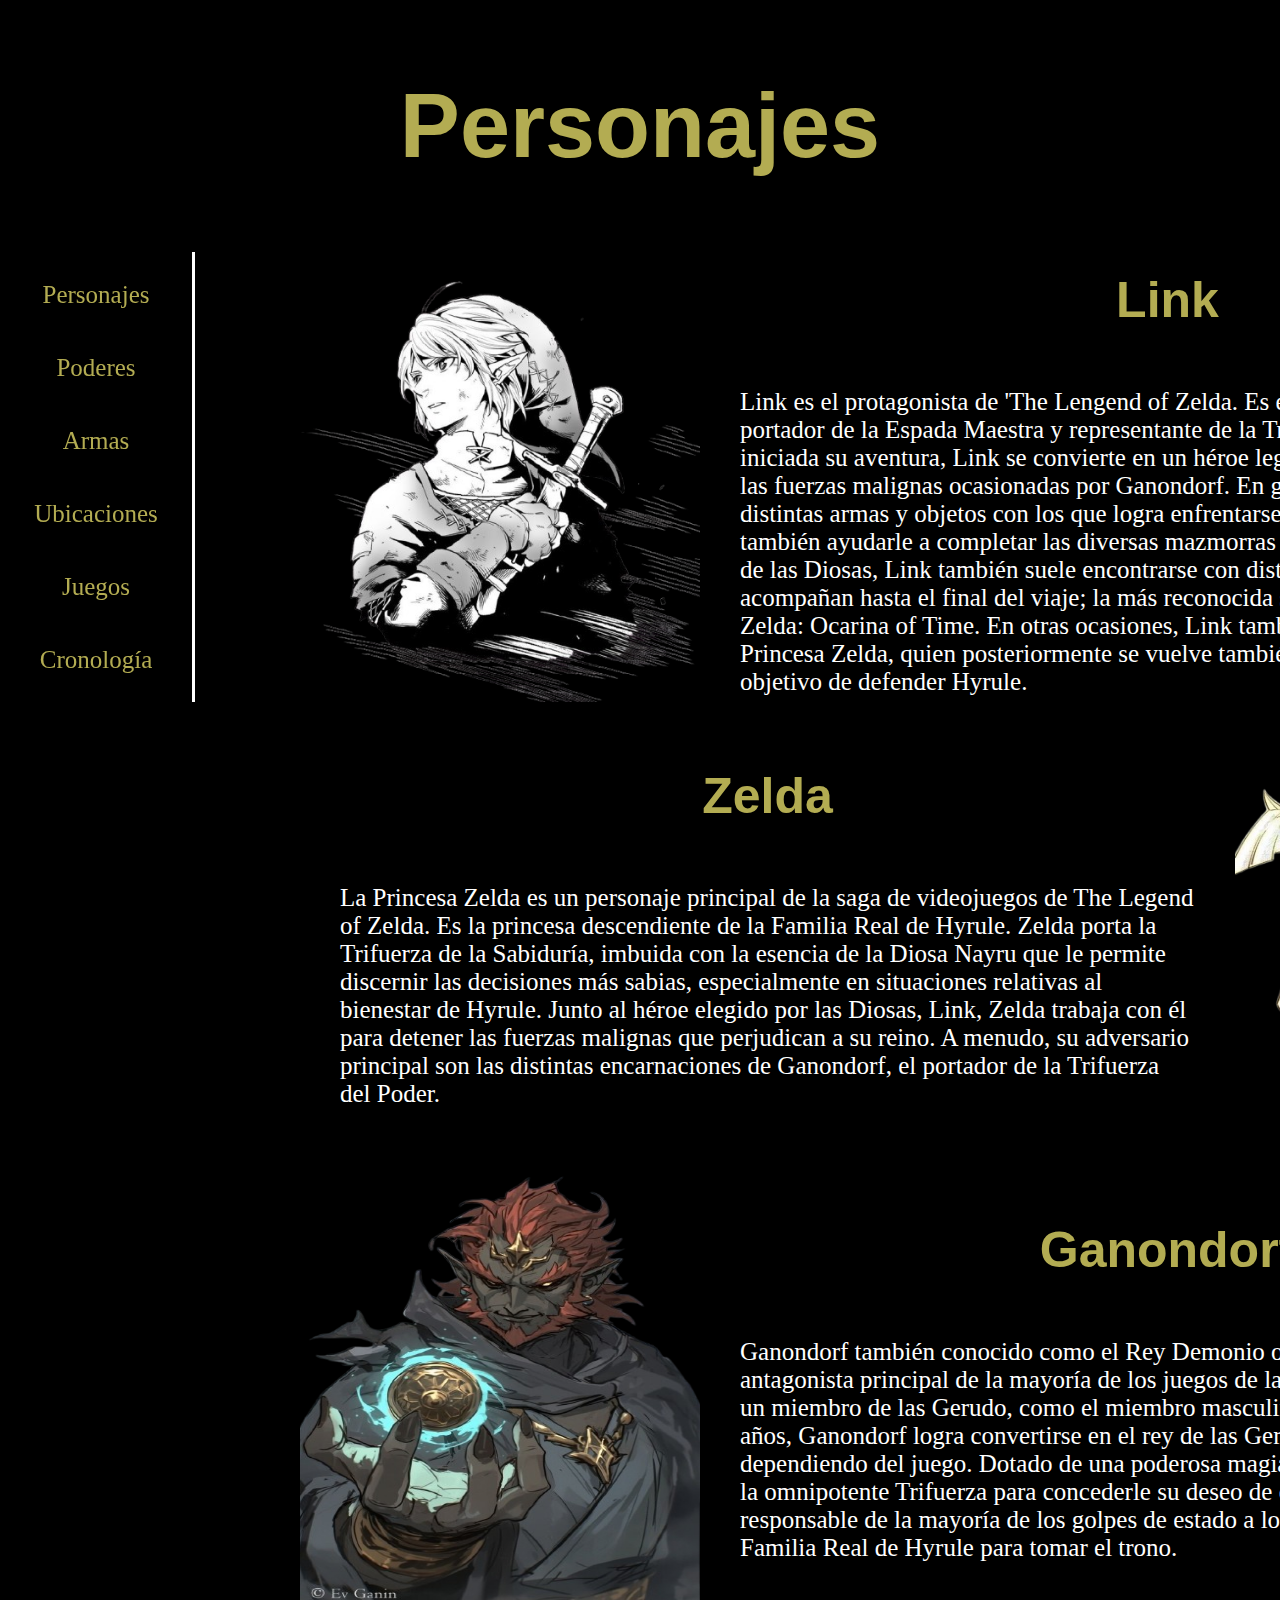
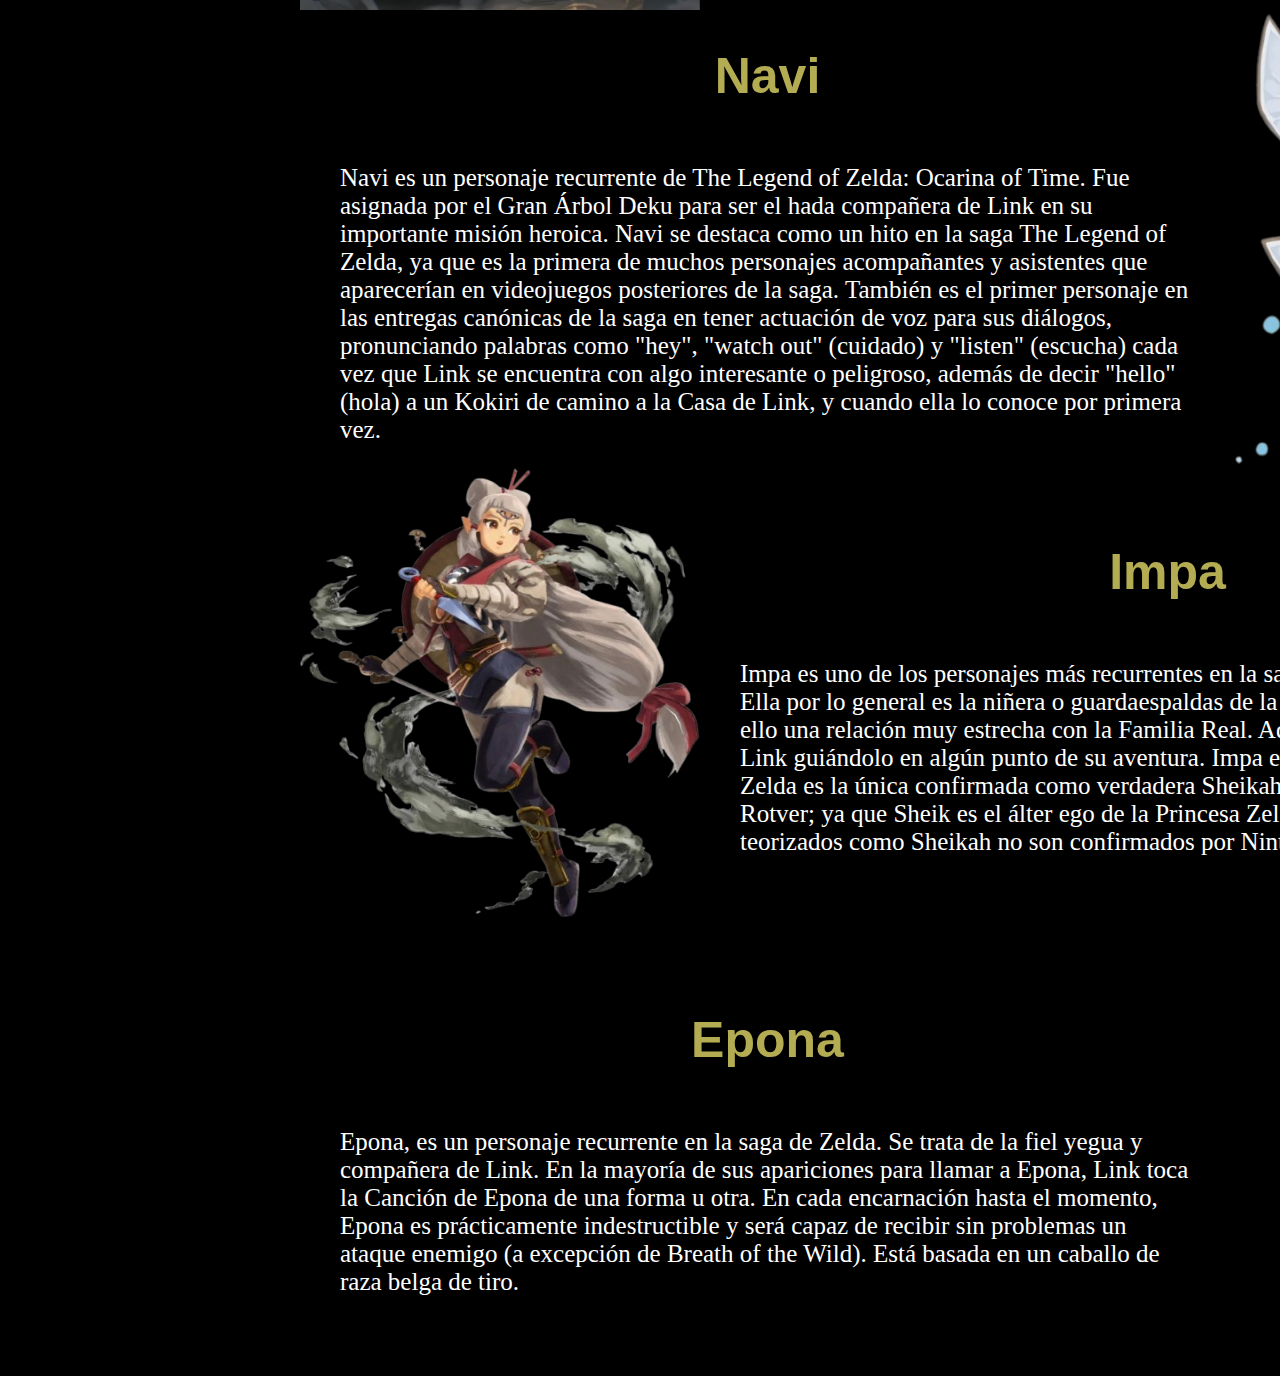
<file: Personajes/personajes.html>
<!DOCTYPE html>
<html>
    <head>
        <title>The Lengend of Zelda</title>
        <meta charset="UTF-8">
        <link rel="stylesheet" href="personajes.css" type="text/css">
        <link href="https://fonts.cdnfonts.com/css/the-wild-breath-of-zelda" rel="stylesheet">
    </head>
    <body>
        <!-- Parte Inicial -->
        <div id = principio>
            <h2>Personajes</h2>
        </div>
        <!-- Parte Central -->
        <div id = 'central'>
            <div id = 'menu'>
                    <nav>
                        <a href="">Personajes</a>
                        <a href="">Poderes</a>
                        <a href="">Armas</a>
                        <a href="">Ubicaciones</a>
                        <a href="">Juegos</a>
                        <a href="">Cronología</a>
                    </nav>
            </div>
            <div class = 'grid'>
                <div><img src="Imagenes/Link/Link.png"></div>
                <div class = 'container'>
                    <div>
                        <h1>Link</h1>
                    </div>
                    <div>
                        <p>Link es el protagonista de 'The Lengend of Zelda. Es el héroe elegido por las Diosas, portador de
                            la Espada Maestra y representante de la Trifuerza del Valor. Una vez iniciada su aventura, Link 
                            se convierte en un héroe legendario tras salvar a Hyrule de las fuerzas malignas ocasionadas por Ganondorf.
                            En gran parte de su viaje, consigue distintas armas y objetos con los que logra enfrentarse a sus 
                            enemigos, además de también ayudarle a completar las diversas mazmorras que visita. Además de la guía de las Diosas, 
                            Link también suele encontrarse con distintos aliados quienes luego le acompañan hasta el final del viaje; la más reconocida siendo Navi en 
                            The Legend of Zelda: Ocarina of Time. En otras ocasiones, Link también recibe ayuda de la Princesa Zelda, quien posteriormente se vuelve 
                            también su aliada con el mismo objetivo de defender Hyrule.
                        </p>
                    </div>
                </div>
            </div>

            <div class = 'grid'>
                <div class = 'container'>
                    <div>
                        <h1>Zelda</h1>
                    </div>
                    <div>
                        <p>La Princesa Zelda es un personaje principal de la saga de videojuegos de The Legend of Zelda. Es la princesa descendiente de la Familia Real de Hyrule. 
                            Zelda porta la Trifuerza de la Sabiduría, imbuida con la esencia de la Diosa Nayru que le permite discernir las decisiones más sabias, especialmente 
                            en situaciones relativas al bienestar de Hyrule. Junto al héroe elegido por las Diosas, Link, Zelda trabaja con él para detener las fuerzas malignas 
                            que perjudican a su reino. A menudo, su adversario principal son las distintas encarnaciones de Ganondorf, el portador de la Trifuerza del Poder.
                        </p>
                    </div>
                </div>
                <div><img src="Imagenes/Zelda/Zelda.png"></div>
            </div>

            <div class = 'grid'>
                <div><img src="Imagenes/Ganondorf/Ganondorf.png"></div>
                <div class = 'container'>
                    <div>
                        <h1>Ganondorf</h1>
                    </div>
                    <div>
                        <p>Ganondorf también conocido como el Rey Demonio o Señor de la Oscuridad, es el antagonista principal de la mayoría de los juegos de la saga The Legend of Zelda. 
                            Es un miembro de las Gerudo, como el miembro masculino que solo nace cada cien años, Ganondorf logra convertirse en el rey de las Gerudo o Guardián del Desierto,
                            dependiendo del juego. Dotado de una poderosa magia, Ganondorf a menudo busca la omnipotente Trifuerza para concederle su deseo de conquistar Hyrule. 
                            Él es el responsable de la mayoría de los golpes de estado a los diferentes gobiernos de la Familia Real de Hyrule para tomar el trono.
                        </p>
                    </div>
                </div>
            </div>
                
            <div class = 'grid'>
                <div class = 'container'>
                    <div>
                        <h1>Navi</h1>
                    </div>
                    <div>
                        <p>Navi es un personaje recurrente de The Legend of Zelda: Ocarina of Time. Fue asignada por el Gran Árbol Deku para ser el hada compañera de Link en su 
                            importante misión heroica. Navi se destaca como un hito en la saga The Legend of Zelda, ya que es la primera de muchos personajes acompañantes y asistentes 
                            que aparecerían en videojuegos posteriores de la saga. También es el primer personaje en las entregas canónicas de la saga en tener actuación de voz para sus 
                            diálogos, pronunciando palabras como "hey", "watch out" (cuidado) y "listen" (escucha) cada vez que Link se encuentra con algo interesante o peligroso, además de 
                            decir "hello" (hola) a un Kokiri de camino a la Casa de Link, y cuando ella lo conoce por primera vez.
                        </p>
                    </div>
                </div>
                <div><img src="Imagenes/Navi/Navi.png"></div>
            </div>

            <div class = 'grid'>
                <div><img src="Imagenes/Impa/Impa.png"></div>
                <div class = 'container'>
                    <div>
                        <h1>Impa</h1>
                    </div>
                    <div>
                        <p>Impa es uno de los personajes más recurrentes en la saga de The Legend of Zelda. Ella por lo general es la niñera o guardaespaldas de la Princesa Zelda, 
                            guardando por ello una relación muy estrecha con la Familia Real. Además, con frecuencia ayuda a Link guiándolo en algún punto de su aventura. Impa en la saga 
                            de The Legend of Zelda es la única confirmada como verdadera Sheikah, además de Prunia, Pay y Rotver; ya que Sheik es el álter ego de la Princesa Zelda y los otros 
                            personajes teorizados como Sheikah no son confirmados por Nintendo.
                        </p>
                    </div>
                </div>
            </div>

            <div class = 'grid'>
                <div class = 'container'>
                    <div>
                        <h1>Epona</h1>
                    </div>
                    <div>
                        <p>Epona, es un personaje recurrente en la saga de Zelda. Se trata de la fiel yegua y compañera de Link. En la mayoría de sus apariciones para llamar a Epona, 
                            Link toca la Canción de Epona de una forma u otra. En cada encarnación hasta el momento, Epona es prácticamente indestructible y será capaz de recibir sin problemas un 
                            ataque enemigo (a excepción de Breath of the Wild). Está basada en un caballo de raza belga de tiro.
                        </p>
                    </div>
                </div>
                <div><img src="Imagenes/Epona/Epona.png"></div>
            </div>
        </div>
    </body>
</html>
</file>
<file: Personajes/personajes.css>
body{
    background-color: rgb(0, 0, 0);
    display: flex;
    flex-direction: column;
    height: 100vh;
    width: 100vw;
    margin: 0px;
    padding: 0px;
}

#principio{
    flex: 1;
    display: flex;
    flex-direction: column;
    align-items: center;
    font-size: 60px;
    color: rgb(179, 172, 82);
    font-family: 'The Wild Breath of Zelda', sans-serif;
}

#central{
    flex: 3;
    display: flex;
    flex-direction: column; 
}


.grid{
    flex: 2;
    display: grid;
    grid-template-columns: 1fr 1fr;
    grid-template-rows: 1fr;
    place-items: center;
    color: white;
    margin-left: 300px;
}

.grid h1{
    font-family: 'The Wild Breath of Zelda', sans-serif;
    font-size: 50px;
    color: rgb(179, 172, 82);
    
}

.container{
    flex: 1;
    display: flex;
    flex-direction: column;
    /* border: 5px groove rgb(255, 255, 255); */
    align-items: center;
    justify-content: center;
    width: 95vh;
    height: 10vh;
    font-size: 30px;
    padding: 20px 40px;
}

.container p{
    font-size: 25px;
}

#menu{
    flex: 1;
    display: flex;
    flex-direction: column;
    justify-content: center;
    align-items: left;
    border-right: 3px solid rgb(255, 255, 255);
    width: 15%;
    height: 50%;
    font-size: 25px;
    position: fixed;
}


#menu a{
    flex-grow: 1;
    text-decoration: none; 
    padding: 15px;
    text-align: center;
    display: block;
    margin: 15px 0;
    color: rgb(179, 172, 82);
}

#menu a:hover{
    background-color: rgb(255, 255, 255);
    transition: transform 0.3s;
    transform: translateY(-2px);
    box-shadow: 0px 4px 10px rgb(255, 255, 255);
}

img{
    width: 400px;
    height: 450px;
}
</file>
